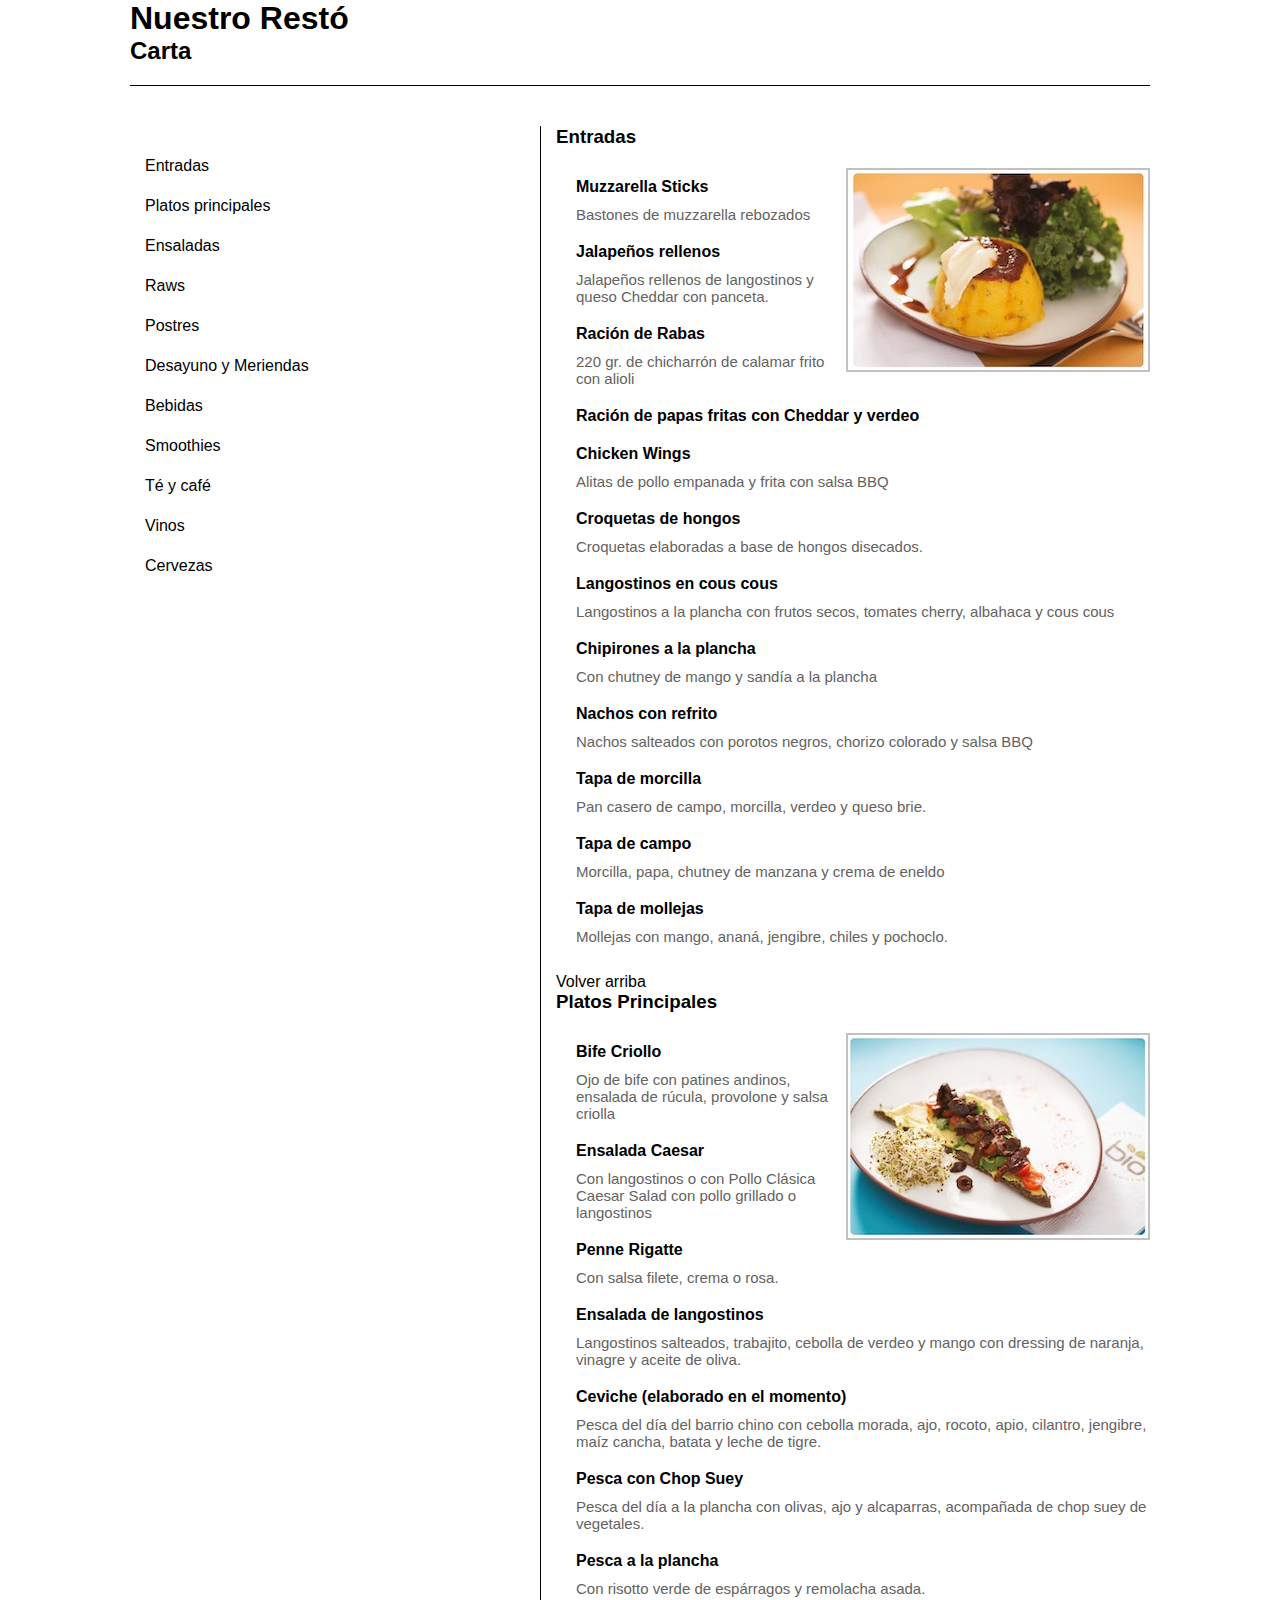
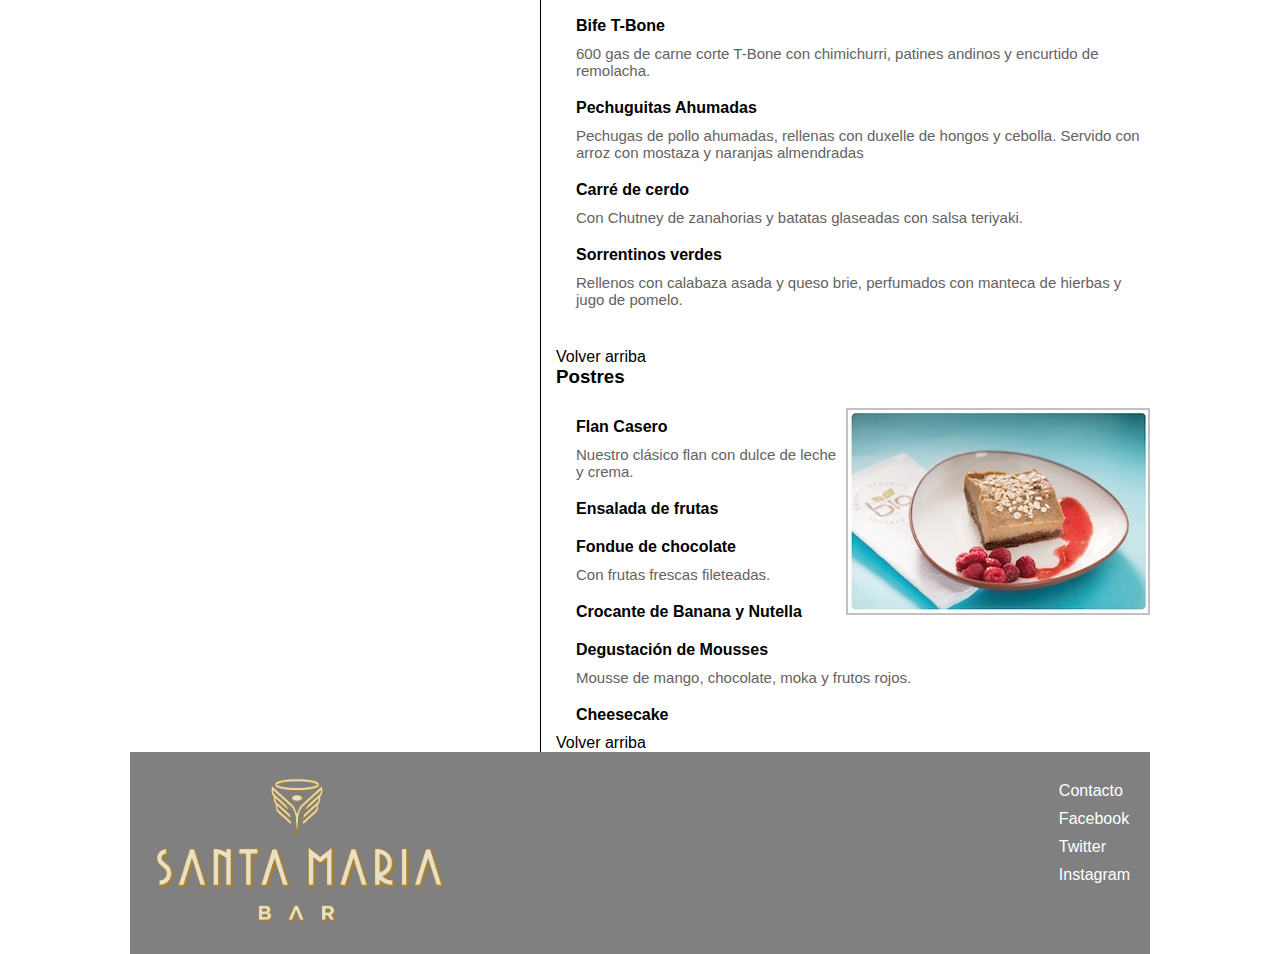
<file: index.html>
<!DOCTYPE html>
<html lang="es">
<head>
    <meta charset="UTF-8">
    <meta name="viewport" content="width=device-width, initial-scale=1.0">
    <link rel="stylesheet" href="./css/style.css">
    <title>Document</title>
</head>
<body>
    <header class="ContenedorA">
        <h1>
            Nuestro Restó
        </h1>
        <h2>
            Carta
        </h2>

    </header>
    
    <main>
        
        <nav class= "ContenedorB">
            <ul>
                <li><a href="#entradas">Entradas</a></li>
                <li><a href="#platos">Platos principales</a></li>
                <li><a href="">Ensaladas</a></li>
                <li><a href="">Raws</a></li>
                <li><a href="#postres">Postres</a></li>
                <li><a href="">Desayuno y Meriendas</a></li>
                <li><a href="">Bebidas</a></li>
                <li><a href="">Smoothies</a></li>
                <li><a href="">Té y café</a></li>
                <li><a href="">Vinos</a></li>
                <li><a href="">Cervezas</a></li>
            </ul>

        </nav>

        <div class="ContenedorC">
            
            <section>
                <h3 id="entradas">
                    Entradas
                </h3>
                <img src="img/foto-entradas.jpg" alt="">
                <h4>
                    Muzzarella Sticks
                </h4>
                <p>
                    Bastones de muzzarella rebozados
                </p>
                
                <h4>
                    Jalapeños rellenos
                </h4>
                <p>
                    Jalapeños rellenos de langostinos 
                    y queso Cheddar con panceta.
                </p>

                <h4>
                    Ración de Rabas
                </h4>
                <p>
                220 gr. de chicharrón de calamar 
                frito con alioli
                </p>

                <h4>
                    Ración de papas fritas con Cheddar y verdeo
                </h4>

                <h4>
                    Chicken Wings
                </h4>
                <p>
                    Alitas de pollo empanada y frita con salsa BBQ
                </p>
                
                <h4>
                    Croquetas de hongos
                </h4>
                <p>
                    Croquetas elaboradas a base de hongos disecados.
                </p>

                <h4>
                    Langostinos en cous cous
                </h4>
                <p>
                    Langostinos a la plancha con frutos secos, tomates cherry, albahaca y cous cous

                </p>

                <h4>
                    Chipirones a la plancha
                </h4>
                <p>
                    Con chutney de mango y sandía a la plancha
                </p>

                <h4>
                    Nachos con refrito
                </h4>
                <p>
                    Nachos salteados con porotos negros, chorizo colorado y salsa BBQ
                </p>

                <h4>
                    Tapa de morcilla
                </h4>
                <p>
                    Pan casero de campo, morcilla, verdeo y queso brie.
                </p>

                <h4>
                    Tapa de campo
                </h4>
                <p>
                    Morcilla, papa, chutney de manzana y crema de eneldo
                </p>

                <h4>
                    Tapa de mollejas
                </h4>
                <p>
                    Mollejas con mango, ananá, jengibre, chiles y pochoclo.
                </p>

                <a href=""> <br> Volver arriba <br>
                </a>
                
                <h3 id="platos">Platos Principales</h3>
                <img src="img/foto-ppal.jpg" alt="">
                <h4>
                    Bife Criollo
                </h4>
                <p>
                    Ojo de bife con patines andinos, ensalada de rúcula, provolone y salsa criolla
                </p>

                <h4>
                    Ensalada Caesar
                </h4>
                <p>
                    Con langostinos o con Pollo
                    Clásica Caesar Salad con pollo grillado o langostinos
                </p>
                
                <h4>
                    Penne Rigatte
                </h4>
                <p>
                    Con salsa filete, crema o rosa.
                </p>

                <h4>
                    Ensalada de langostinos
                </h4>
                <p>
                    Langostinos salteados, trabajito, cebolla de verdeo y mango con dressing de naranja, vinagre y aceite de oliva.
                </p>
                
                <h4>
                    Ceviche (elaborado en el momento)
                </h4>
                <p>
                    Pesca del día del barrio chino con cebolla morada, ajo, rocoto, apio, cilantro, jengibre, maíz cancha, batata y leche de tigre.
                </p>

                <h4>
                    Pesca con Chop Suey
                </h4>
                <p>
                    Pesca del día a la plancha con olivas, ajo y alcaparras, acompañada de chop suey de vegetales.

                </p>

                <h4>
                    Pesca a la plancha
                </h4>
                <p>
                    Con risotto verde de espárragos y remolacha asada.
                </p>

                <h4>
                    Bife T-Bone
                </h4>
                <p>
                    600 gas de carne corte T-Bone con chimichurri, patines andinos y encurtido de remolacha.
                </p>

                <h4>
                    Pechuguitas Ahumadas
                </h4>
                <p>
                    Pechugas de pollo ahumadas, rellenas con duxelle de hongos y cebolla. Servido con arroz con mostaza y naranjas almendradas
                </p>

                <h4>
                    Carré de cerdo
                </h4>
                <p>
                    Con Chutney de zanahorias y batatas glaseadas con salsa teriyaki.
                </p>

                <h4>
                    Sorrentinos verdes
                </h4>
                <p>
                    Rellenos con calabaza asada y queso brie, perfumados con manteca de hierbas y jugo de pomelo.
                </p>
                
                <h4></h4>
                <p></p>
            
                <a href="">Volver arriba
                </a>
                
                <h3 id="postres">Postres</h3>
                <img src="img/foto-postre.jpg" alt="">
                <h4>Flan Casero</h4>
                <p>Nuestro clásico flan con dulce de leche y crema.</p>

                <h4>Ensalada de frutas</h4>

                <h4>Fondue de chocolate</h4>
                <p>Con frutas frescas fileteadas.</p>

                <h4>Crocante de Banana y Nutella</h4>

                <h4>Degustación de Mousses</h4>
                <p>Mousse de mango, chocolate, moka y frutos rojos.</p>

                <h4>Cheesecake</h4>
                
                <a href="">Volver arriba
                </a>
            </section>
        
        </div>
    
    </main>
    
    <footer class="ContenedorD">
        <img src="img/logo-web.png" alt="">
        <div>
            <ul>
                <li><a href="contacto.html">Contacto</a>
                </li>
            </ul>
            <ul>
                <li>Facebook</li>
                <li>Twitter</li>
                <li>Instagram</li>
            </ul>
        </div>
    </footer>
</body>
</html>
</file>
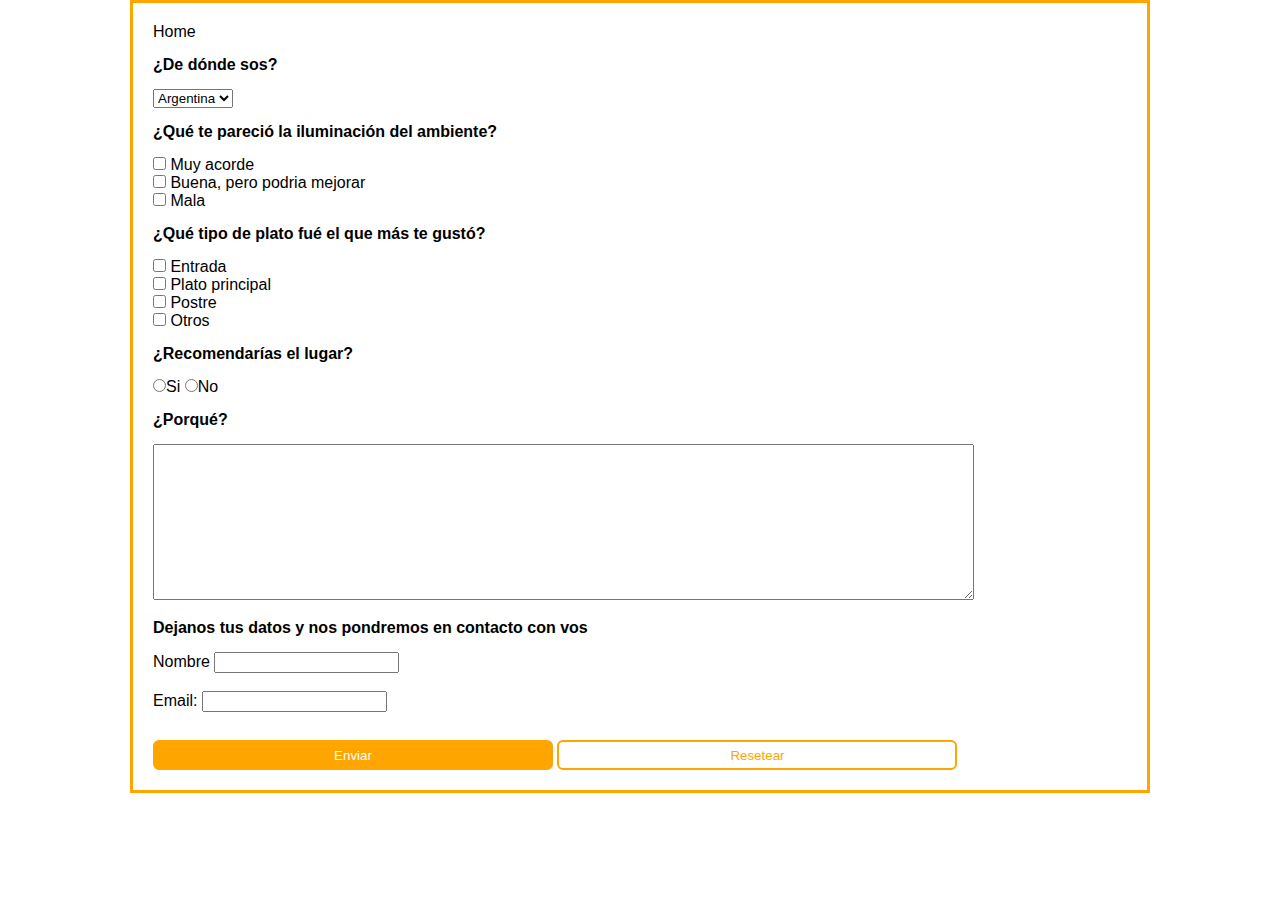
<file: contacto.html>
<!DOCTYPE html>
<html lang="es">
<head>
    <meta charset="UTF-8">
    <meta name="viewport" content="width=device-width, initial-scale=1.0">
    <link rel="stylesheet" href="css/style2.css">
    <title>Contacto</title>
</head>
<body>
    <main>
    
        <a href="index.html">Home</a>
        <form action="index.html" method="GET">
        <h3><label for="">¿De dónde sos?</label></h3>
        
        <select name="pais" id="">
        <option value="AR">Argentina</option>
        <option value="BR">Brasil</option>
        <option value="CL">Chile</option>
        </select>
    
        <h3><label for="">¿Qué te pareció la iluminación del ambiente?</label></h3>
            <input type="checkbox" name="iluminacion" value="muy acorde"> Muy acorde <br>
            <input type="checkbox" name="iluminacion" value="buena"> Buena, pero podria mejorar <br>
            <input type="checkbox" name="iluminacion" value="mala"> Mala <br>

        <h3><label for="">¿Qué tipo de plato fué el que más te gustó?</label></h3>
            <input type="checkbox" name="plato" value="entrada"> Entrada <br>
            <input type="checkbox" name="plato" value="plato principal"> Plato principal <br>
            <input type="checkbox" name="plato" value="postre"> Postre <br>
            <input type="checkbox" name="plato" value="otros"> Otros <br>

        <h3><label for="">¿Recomendarías el lugar?</label></h3>
                <input type="radio" name="lugar" value="s">Si
                <input type="radio" name="lugar" value="n">No

        <h3><label for="">¿Porqué?</label></h3>
            <textarea name="Comentario" id="" cols="100" rows="10"></textarea>

        <h3><label for="">Dejanos tus datos y nos pondremos en contacto con vos</label></h3>
            <label for="nombre">Nombre</label>
            <input type="text" name="nombre" id="nombre"><br><br>
    
            <label for="email">Email:</label>
            <input type="email" name="email" id=""><br><br>

            <button class="enviar" type="submit" >Enviar</button>

            <button class="reset" type="reset">Resetear</button>
        </form>
    </main>
    
</body>
</html>
</file>
<file: css/style.css>
*{
    font-family: Verdana, Geneva, Tahoma, sans-serif;
    box-sizing: border-box;
    margin: 0 auto;
}
body{
    width: 1020px;
}

/*CABECERA*/

.ContenedorA{
    border-bottom: 1px solid black;
    padding-bottom: 20px;
}

/* CUERPO PRINCIPAL */
main{
    overflow: hidden;
    margin-top: 40px;
}
li{
    list-style: none;
}

/* LISTA LATERAL*/


.ContenedorB{
    width: 300px;
    float: left;
    padding: 15px;
}

.ContenedorB ul{
    padding-left: 0%;
}
.ContenedorB ul li {
    list-style: none;
    margin-top: 10px;
}

.ContenedorB ul li a{
    text-decoration: none;
    color: black;
    line-height: 30px;   
}


/*CARTA*/

.ContenedorC{
    width: 610px;
    float: right;
    padding-left: 15px;
    border-left: 1px solid black ;
   
}
.ContenedorC img{
    float: right;
    border: 2px solid rgb(194, 192, 192)
}
.ContenedorC h3{
    padding-bottom: 20px;
}
.ContenedorC h4{
    margin-left: 20px;
    padding: 10px 0px;
} 
.ContenedorC p{
    font-size: 15px;
    margin-left: 20px;
    padding-bottom: 10px;
    color: rgb(100, 98, 98);
}
 .ContenedorC a{
     font-family: Verdana, Geneva, Tahoma, sans-serif;
     text-decoration: none;
     color: black;
 }

/*PIE DE PAGINA*/

.ContenedorD{
    overflow: hidden;
    background-color: grey;
    padding: 20px;
}
.ContenedorD img{
    float: left;
    width: 300px;
}
.ContenedorD div{
    float: right;
}
.ContenedorD div ul li a{
    text-decoration: none;
    color: white;
}
.ContenedorD div ul li{
    margin-top:10px;
    text-decoration: none;
    color: white;
   
}
</file>
<file: css/style2.css>
*{
    font-family: Verdana, Geneva, Tahoma, sans-serif;
    box-sizing: border-box;
    margin: 0 auto;
}
a{
    text-decoration: none;
    color: black;
}
body{
    width: 1020px;
    border: solid orange;
}
main{
    padding: 20px;
}
h3{
    padding-top: 15px;
    padding-bottom: 15px;
    font-size: 16px;
}

.enviar{
    margin-top: 10px;
    color: white;
    height: 30px;
    width: 400px;
    background-color: orange;
    border-radius: 6px;
    border: 2px solid orange
}
.reset{
    margin-top: 10px;
    color: orange;
    height: 30px;
    width: 400px;
    background-color: white;
    border-radius: 6px;
    border: 2px solid orange
}
</file>
